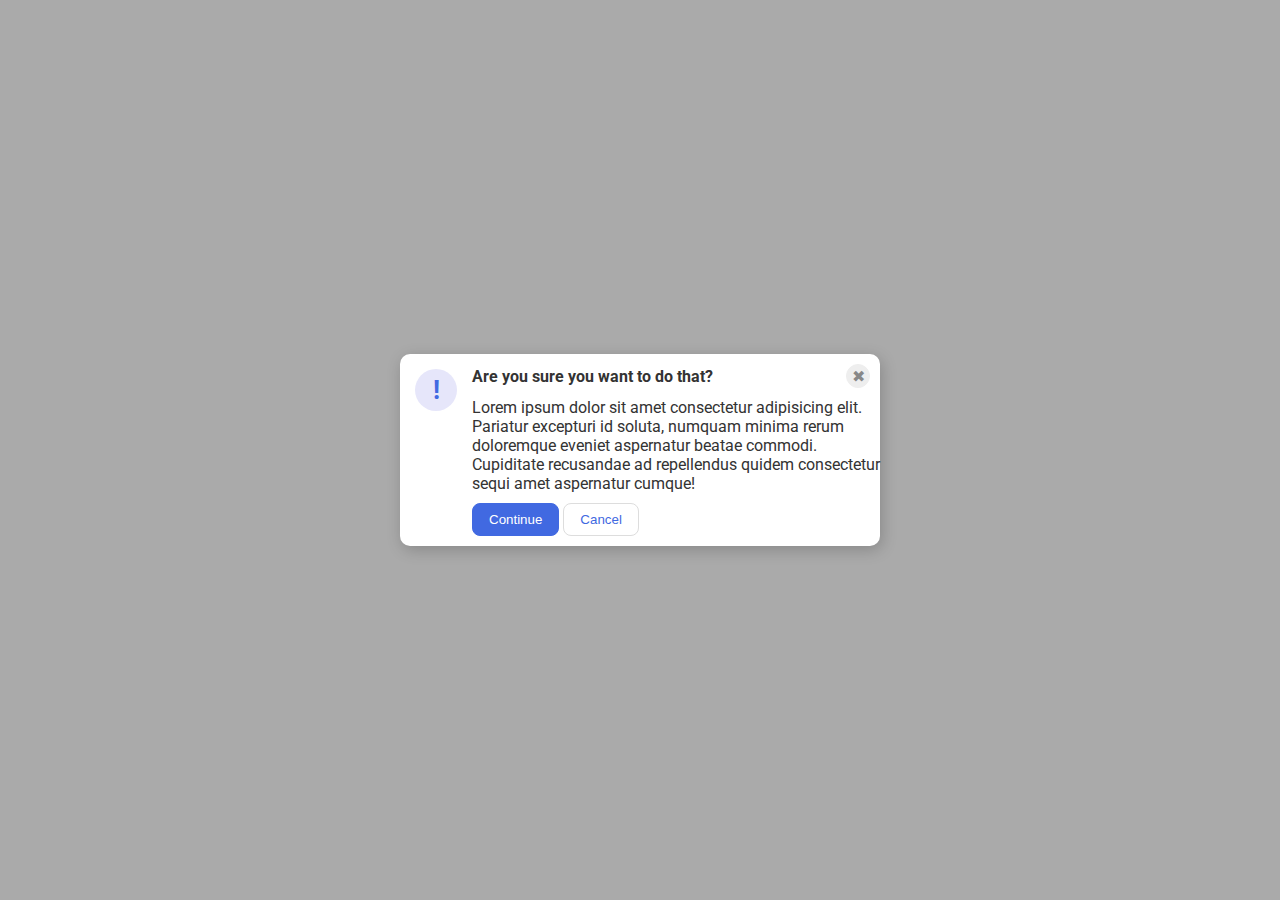
<file: foundations/flex/05-flex-modal/index.html>
<!DOCTYPE html>
<html lang="en">
  <head>
    <meta charset="UTF-8">
    <meta http-equiv="X-UA-Compatible" content="IE=edge">
    <meta name="viewport" content="width=device-width, initial-scale=1.0">
    <link rel="stylesheet" href="style.css">
    <title>Modal</title>
  </head>
  <body>
    <div class="modal">

      <div class="left">
        <div class="icon">!</div>
      </div>

      <div class="right">

        <div class="top">
          <div class="header">Are you sure you want to do that?</div>
          <button class="close-button">✖</button>
        </div>

        <div class="text">Lorem ipsum dolor sit amet consectetur adipisicing elit. Pariatur excepturi id soluta, numquam minima rerum doloremque eveniet aspernatur beatae commodi. Cupiditate recusandae ad repellendus quidem consectetur sequi amet aspernatur cumque!</div>

        <div class="bottom">
          <button class="continue">Continue</button>
          <button class="cancel">Cancel</button>
          
        </div>
      </div>
    </div>
  </body>
</html>
</file>
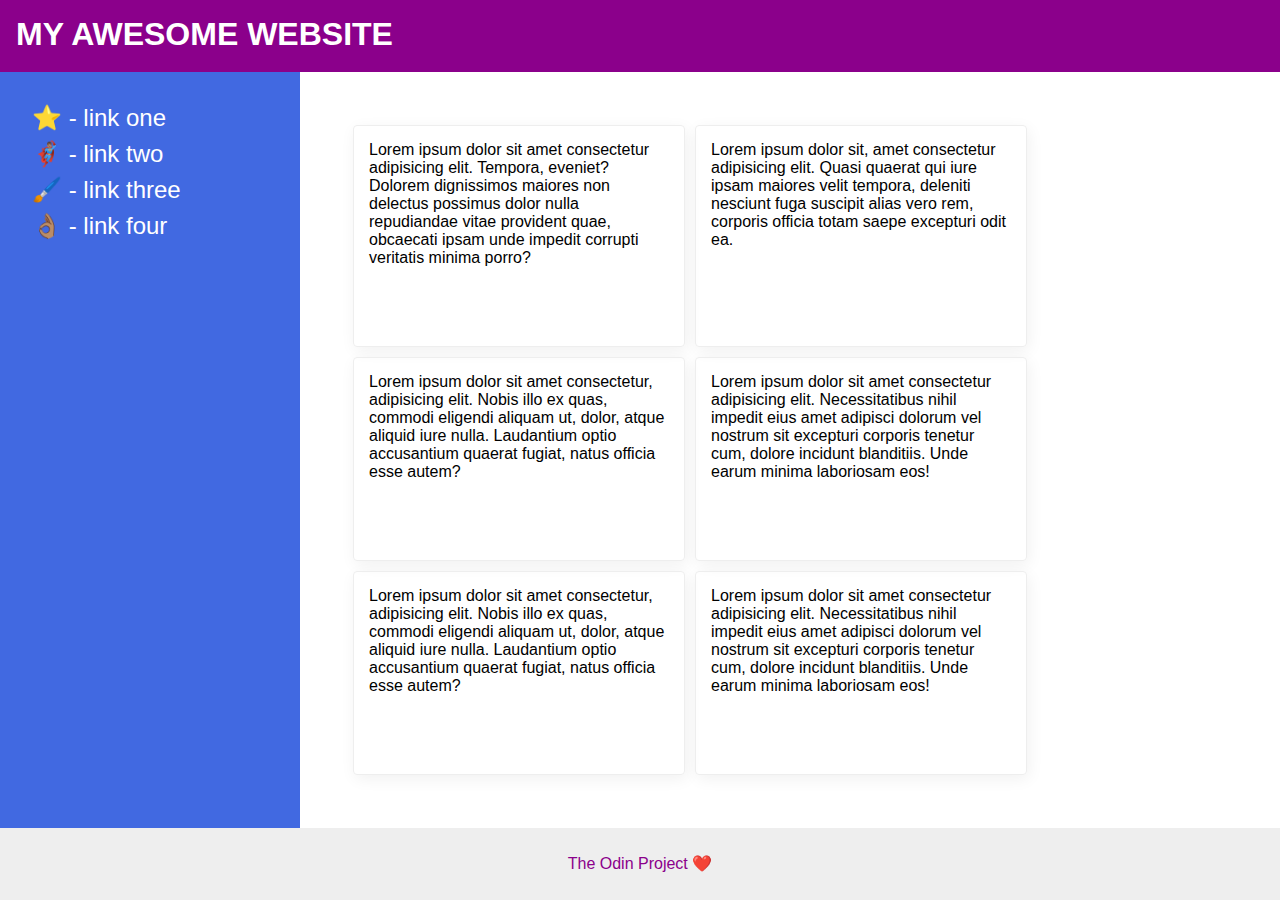
<file: foundations/flex/07-flex-layout-2/index.html>
<!DOCTYPE html>
<html lang="en">

  <head>
    <meta charset="UTF-8">
    <meta http-equiv="X-UA-Compatible" content="IE=edge">
    <meta name="viewport" content="width=device-width, initial-scale=1.0">
    <title>The Holy Grail</title>
    <link rel="stylesheet" href="style.css">
  </head>

  <body>

    <div class="header">
      MY AWESOME WEBSITE
    </div>

    <div class="main">
    
      <div class="sidebar">
        <ul>
          <li><a href="#">⭐ - link one</a></li>
          <li><a href="#">🦸🏽‍♂️ - link two</a></li>
          <li><a href="#">🖌️ - link three</a></li>
          <li><a href="#">👌🏽 - link four</a></li>
        </ul>
      </div>

      <div class="squares">
        <div class="card">Lorem ipsum dolor sit amet consectetur adipisicing elit. Tempora, eveniet? Dolorem dignissimos maiores non delectus possimus dolor nulla repudiandae vitae provident quae, obcaecati ipsam unde impedit corrupti veritatis minima porro?</div>
        <div class="card">Lorem ipsum dolor sit, amet consectetur adipisicing elit. Quasi quaerat qui iure ipsam maiores velit tempora, deleniti nesciunt fuga suscipit alias vero rem, corporis officia totam saepe excepturi odit ea.</div>
        <div class="card">Lorem ipsum dolor sit amet consectetur, adipisicing elit. Nobis illo ex quas, commodi eligendi aliquam ut, dolor, atque aliquid iure nulla. Laudantium optio accusantium quaerat fugiat, natus officia esse autem?</div>
        <div class="card">Lorem ipsum dolor sit amet consectetur adipisicing elit. Necessitatibus nihil impedit eius amet adipisci dolorum vel nostrum sit excepturi corporis tenetur cum, dolore incidunt blanditiis. Unde earum minima laboriosam eos!</div>
        <div class="card">Lorem ipsum dolor sit amet consectetur, adipisicing elit. Nobis illo ex quas, commodi eligendi aliquam ut, dolor, atque aliquid iure nulla. Laudantium optio accusantium quaerat fugiat, natus officia esse autem?</div>
        <div class="card">Lorem ipsum dolor sit amet consectetur adipisicing elit. Necessitatibus nihil impedit eius amet adipisci dolorum vel nostrum sit excepturi corporis tenetur cum, dolore incidunt blanditiis. Unde earum minima laboriosam eos!</div>
      </div>

    </div>
    
    <div class="footer">
      <div class="bottom">The Odin Project ❤️</div>
    </div>

  </body>
</html>
</file>
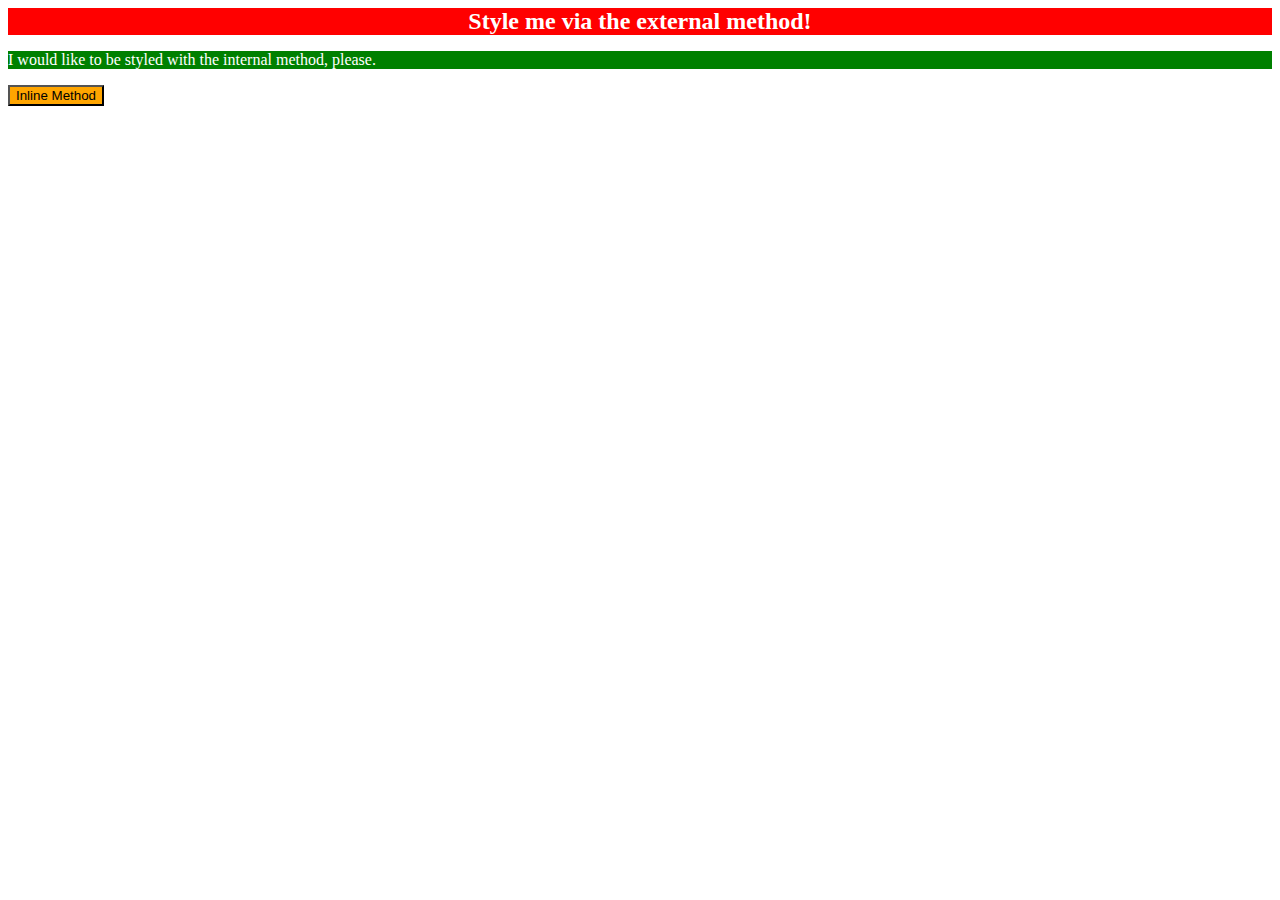
<file: foundations/intro-to-css/01-css-methods/index.html>
<!DOCTYPE html>
<html lang="en">
  <head>
    <meta charset="UTF-8">
    <meta http-equiv="X-UA-Compatible" content="IE=edge">
    <meta name="viewport" content="width=device-width, initial-scale=1.0">
    <link rel="stylesheet" type="text/css" href="style.css">
    <title>Methods for Adding CSS</title>
    <style>
        p{
          background-color: green;
          color: white;
          font-weight: lighter;
        }
    </style>

  </head>
  <body>
    <div>Style me via the external method!</div>
    <p>I would like to be styled with the internal method, please.</p>
    <button style="background-color: orange;">Inline Method</button>
  </body>
</html>
</file>
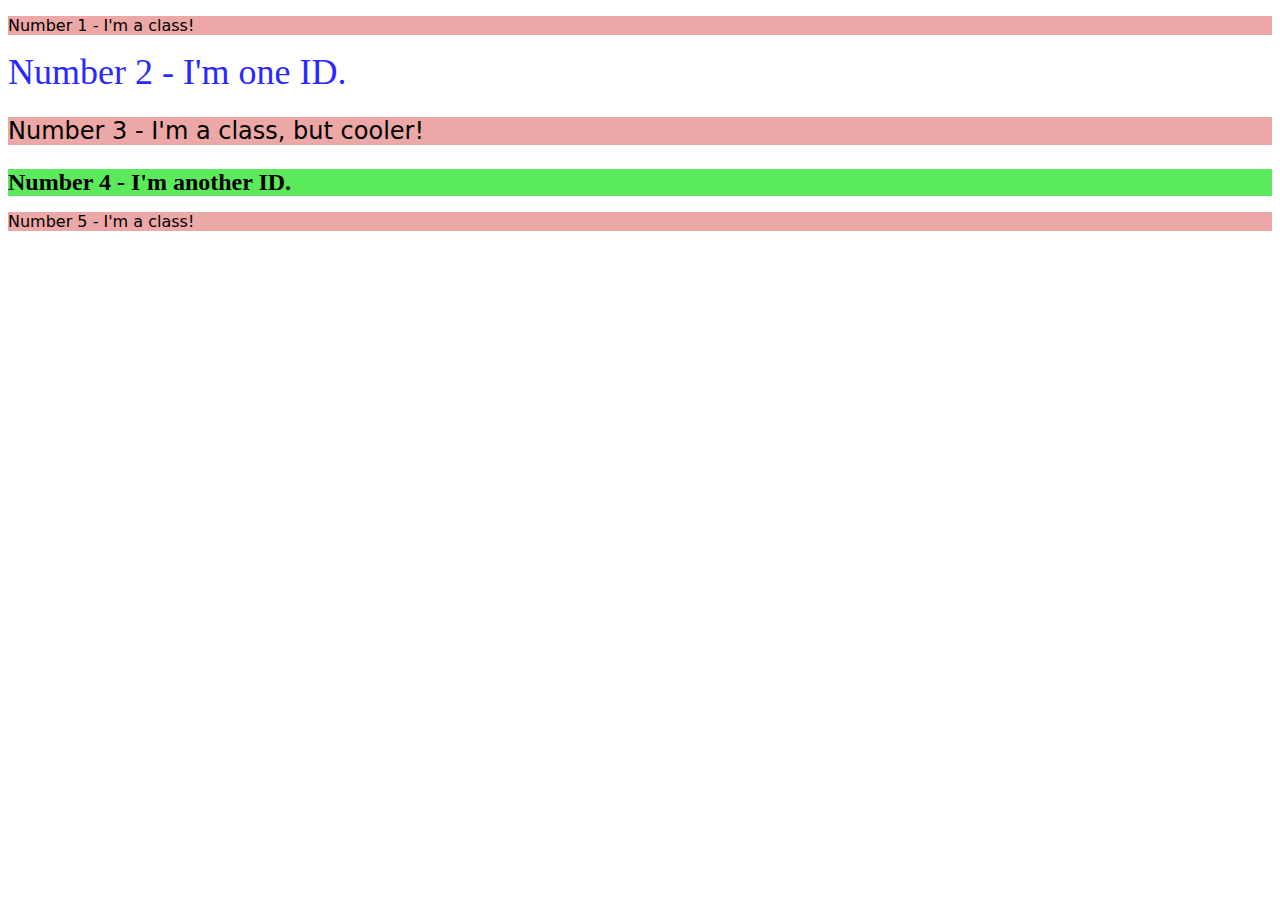
<file: foundations/intro-to-css/02-class-id-selectors/index.html>
<!DOCTYPE html>
<html lang="en">
  <head>
    <meta charset="UTF-8">
    <meta http-equiv="X-UA-Compatible" content="IE=edge">
    <meta name="viewport" content="width=device-width, initial-scale=1.0">
    <title>Class and ID Selectors</title>
    <link rel="stylesheet" href="style.css">
  </head>
  <body>
    <p class="odd">Number 1 - I'm a class!</p>
    <div class="even" id="two">Number 2 - I'm one ID.</div>
    <p class="odd cooler" >Number 3 - I'm a class, but cooler!</p>
    <div class="even" id="four">Number 4 - I'm another ID.</div>
    <p class="odd">Number 5 - I'm a class!</p>
  </body>
</html>
</file>
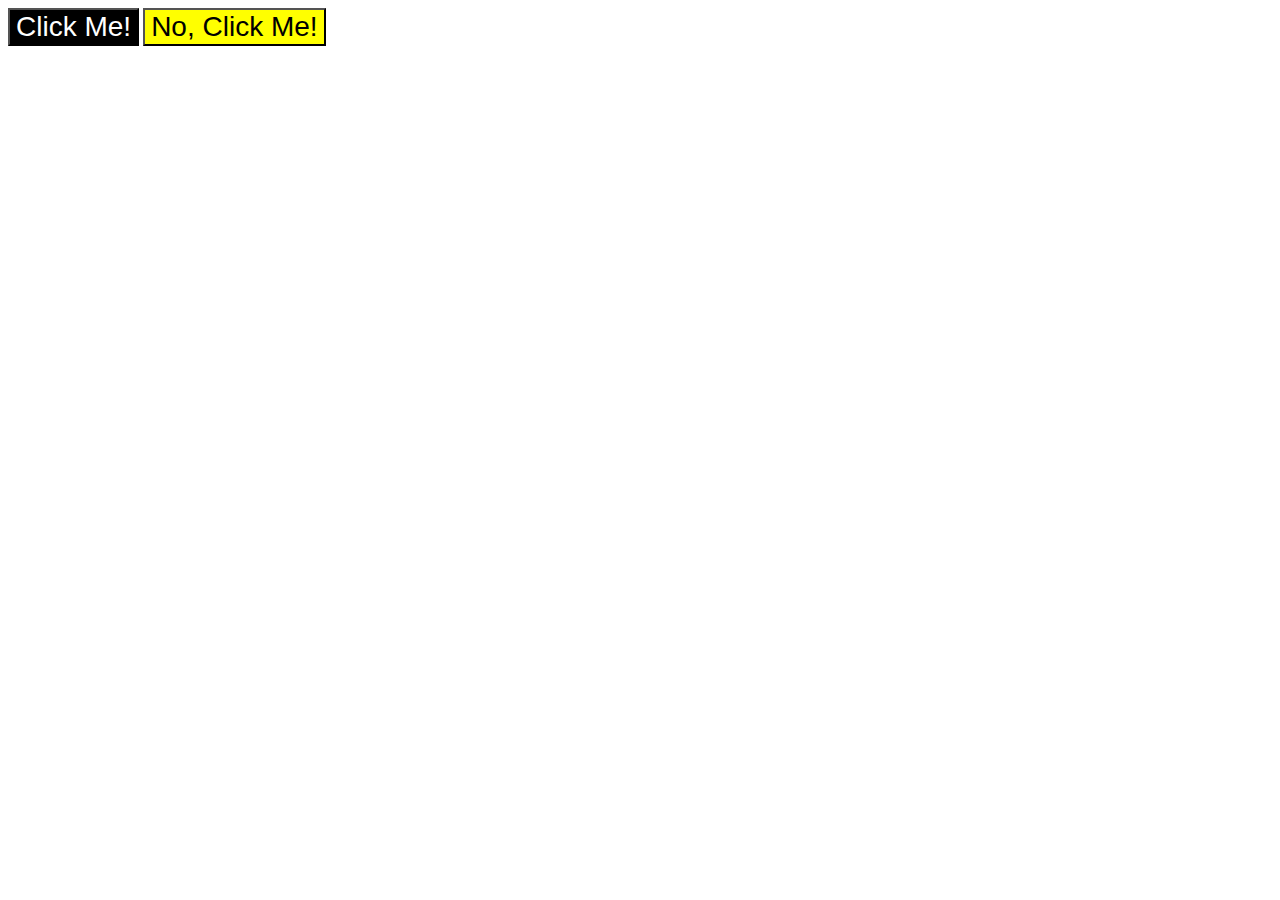
<file: foundations/intro-to-css/03-grouping-selectors/index.html>
<!DOCTYPE html>
<html lang="en">
  <head>
    <meta charset="UTF-8">
    <meta http-equiv="X-UA-Compatible" content="IE=edge">
    <meta name="viewport" content="width=device-width, initial-scale=1.0">
    <title>Grouping Selectors</title>
    <link rel="stylesheet" href="style.css">
  </head>
  <body>
    <button class="first">Click Me!</button>
    <button class="second">No, Click Me!</button>
  </body>
</html>
</file>
<file: foundations/flex/05-flex-modal/style.css>
@import url('https://fonts.googleapis.com/css2?family=Roboto:wght@400;700&display=swap');

html, body {
  height: 100%;
}

body {
  font-family: Roboto, sans-serif;
  margin: 0;
  background: #aaa;
  color: #333;
  /* I'll give you this one for free lol */
  display: flex;
  align-items: center;
  justify-content: center;
}

.modal {
  background: white;
  width: 480px;
  border-radius: 10px;
  box-shadow: 2px 4px 16px rgba(0,0,0,.2);
  display: flex;
}

.top {
  display: flex;
  justify-content: space-between;
  align-items: center;
}

.header {
  font-weight: bold;
}


.icon {
  color: royalblue;
  font-size: 26px;
  font-weight: 700;
  background: lavender;
  width: 42px;
  height: 42px;
  border-radius: 50%;
  display: flex;
  align-items: center;
  justify-content: center;
  margin: 15px;
}

.close-button {
  background: #eee;
  border-radius: 50%;
  color: #888;
  font-weight: 400;
  font-size: 16px;
  height: 24px;
  width: 24px;
  display: flex;
  align-items: center;
  justify-content: center;
  border: 1px solid #eee;
  padding: 0;
  margin: 10px;
}

.bottom {
  margin: 10px 0px;
}

button {
  cursor: pointer;
  padding: 8px 16px;
  border-radius: 8px;
}

button.continue {
  background: royalblue;
  border: 1px solid royalblue;
  color: white;
}

button.cancel {
  background: white;
  border: 1px solid #ddd;
  color: royalblue;
}
</file>
<file: foundations/flex/07-flex-layout-2/style.css>
body {
  font-family: -apple-system, BlinkMacSystemFont, 'Segoe UI', Roboto, Oxygen, Ubuntu, Cantarell, 'Open Sans', 'Helvetica Neue', sans-serif;
  margin: 0;
  min-height: 100vh;
  display: flex;
  flex-direction: column;
  box-sizing: border-box;
}

.header {
  height: 72px;
  background: darkmagenta;
  color: white;
  display: flex;
  flex-direction: row;
  font-size: 32px;
  font-weight: 900;
  padding-left: 16px;
  padding-top: 16px;
  box-sizing: border-box;
}

.main {
  display: flex;
  flex-direction: row;
  flex: 1;
}

.sidebar {
  width: 300px;
  background: royalblue;
  box-sizing: border-box;
  display: flex;
  flex-direction: column;
  flex: 0 0 300px;
  padding: 16px;
}

ul, li {
  list-style-type: none;
  margin: 8px;
  padding: 0;
}

a {
  font-size: 24px;
  text-decoration: none;
  color: white;
}

.squares {
  display: flex;
  flex-direction: row;
  flex-wrap: wrap;
  flex: 1 1 auto;
  min-width: 0;
  padding: 48px;
}

.card {
  border: 1px solid #eee;
  box-shadow: 2px 4px 16px rgba(0,0,0,.06);
  border-radius: 4px;
  flex: 0 0 300px;
  padding: 15px;
  margin: 5px;
}

.footer {
  height: 72px;
  background: #eee;
  color: darkmagenta;
  margin-top: auto;
  box-sizing: border-box;
  display: flex;
  justify-content: center;
}

.bottom {
  margin-top: 26px;
}
</file>
<file: foundations/intro-to-css/01-css-methods/style.css>
div{
    background-color: red;
    color: white;
    text-align: center;
    font-weight: bold;
    font-size: 24px;

}
</file>
<file: foundations/intro-to-css/02-class-id-selectors/style.css>
/* Add CSS Styling */
.odd{
    background-color: hsl(0, 64%, 79%);
    font-family: "Verdana", "DejaVu Sans", sans-serif;  
}

#two{
    color: rgb(41, 41, 255);
    font-size: 36px;
}

.odd.cooler{
    font-size: 24px;
}

#four{
    background-color: rgb(91, 234, 91);
    font-size: 24px;
    font-weight: bold;
}
</file>
<file: foundations/intro-to-css/03-grouping-selectors/style.css>
/* Add CSS Styling */
.first, .second{
    font-size: 28px;
    font-family: Helvetica, 'Times New Roman', sans-serif;
}
.first{
    background-color: black;
    color: white
}

.second{
    background-color: yellow;
}
</file>
